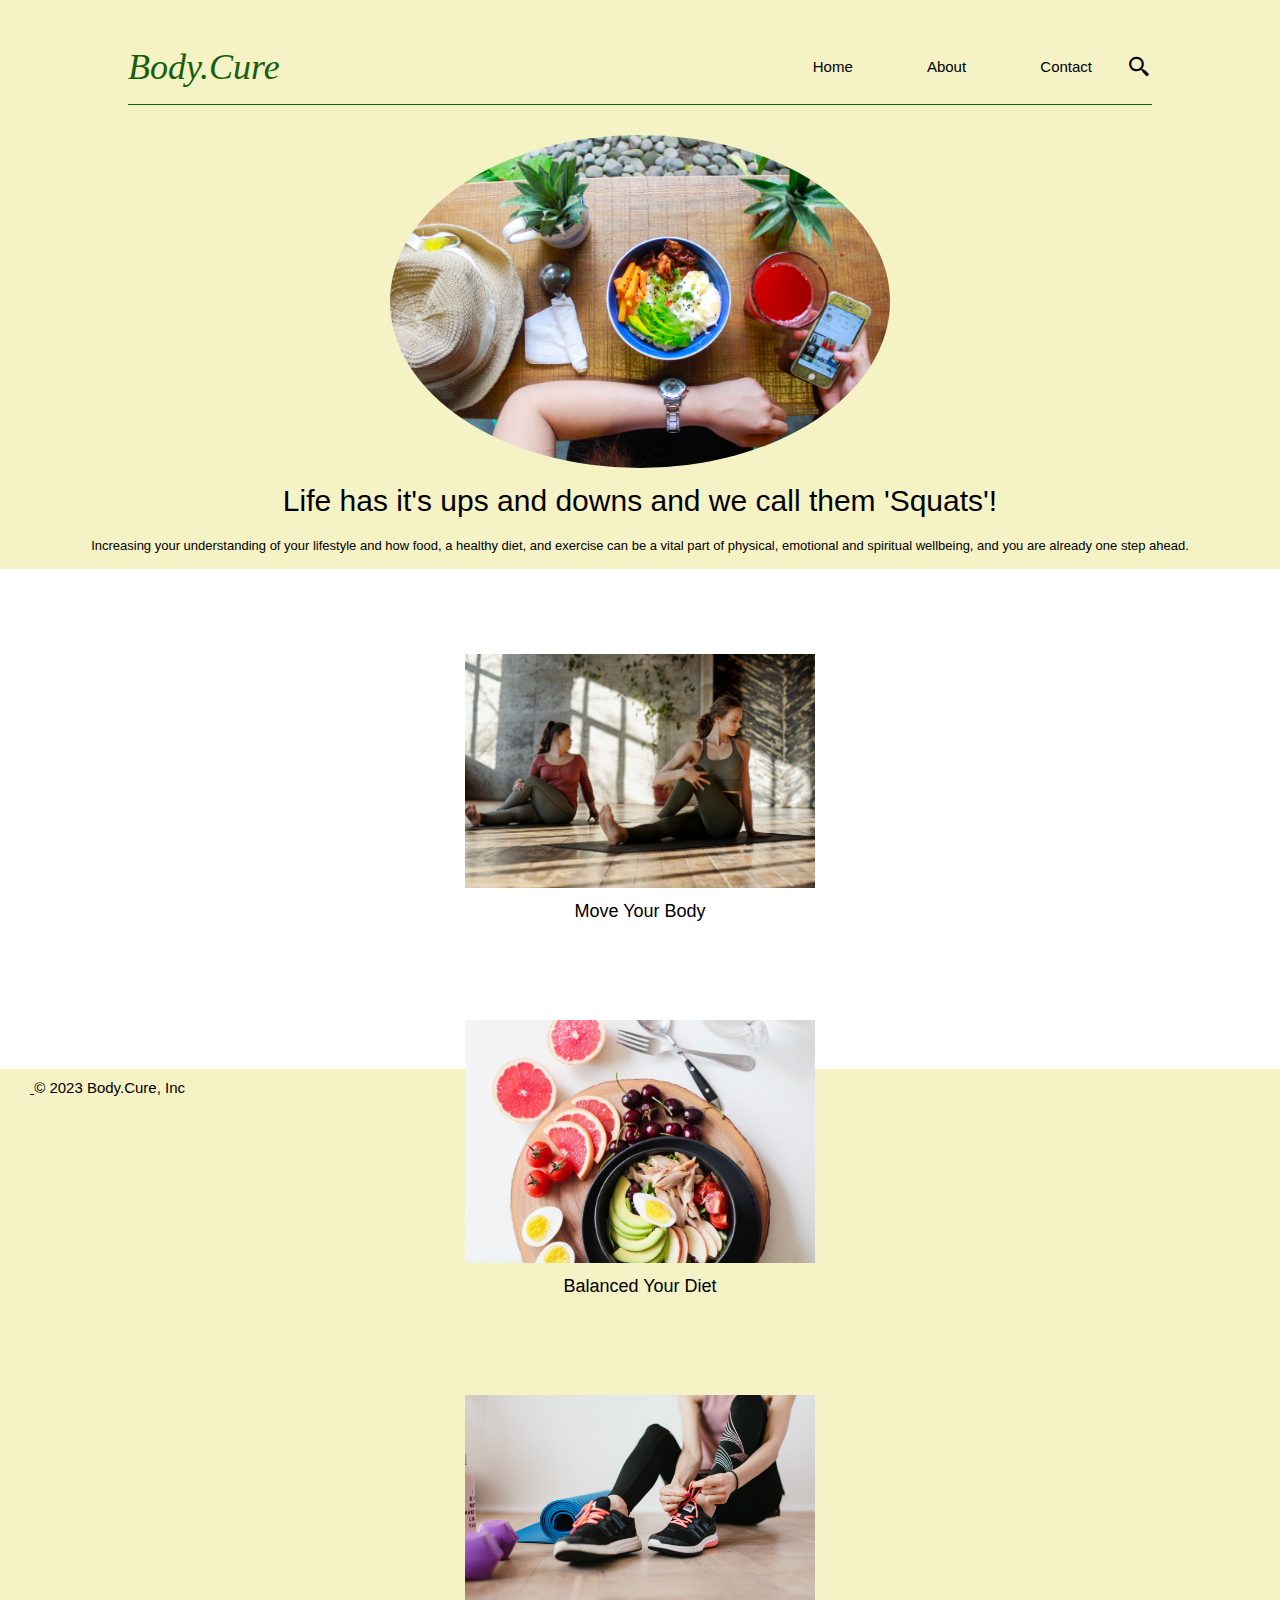
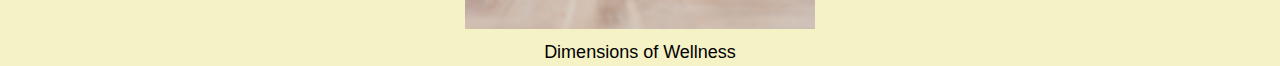
<file: index.html>
<!doctype html>
<html lang="en">
  <head>
    <meta charset="utf-8">
    <meta name="viewport" content="width=device-width, initial-scale=1">
    <title>Body.Cure-Your health and wellness starts here!</title>
    <link href="https://cdn.jsdelivr.net/npm/bootstrap@5.3.0/dist/css/bootstrap.min.css" rel="stylesheet" integrity="sha384-9ndCyUaIbzAi2FUVXJi0CjmCapSmO7SnpJef0486qhLnuZ2cdeRhO02iuK6FUUVM" crossorigin="anonymous">
    <link href="styles.css" rel="stylesheet">
    <link rel="stylesheet" href="https://www.w3schools.com/w3css/4/w3.css">
    <link href='https://unpkg.com/boxicons@2.1.4/css/boxicons.min.css' rel='stylesheet'>
  </head>
  <body>
    <script>
        function mySignUp()
        {
            window.location.href="signup.html";
        }
    </script>
    
    
   <!--header-->
    <div class="hero">
      <div class="navbar">
        <h1 style="font-family:Garamond;" ><i><span>Body.Cure</span></i></h1>
        <ul>
          <li><a href="#" >Home</a></li>
          <li><a href="#">About</a></li>
          <li><a href="#">Contact</a></li>
        </ul>
        <i class='bx bx-search-alt-2' id="search-icon"></i>
        
      </div>
    </div>   
    <!--header end-->



    <!--element start-->
    <div class="container-sm">
      <div class="w3-container w3-center w3-animate-left">
    <div class="row flex-lg-row-reverse align-items-center g-5 py-5">
      <div class="col-10 col-sm-8 col-lg-6">
        <img src="pictures\pexels-destiawan-nur-agustra-1034940.jpg" class="w3-circle" alt="Bootstrap Themes" width="500" height="300" loading="lazy" style="max-width: 100%; height: auto;">
      </div>
      <div class="col-lg-6">
        <h2 class="display-6 fw-bold text-body-emphasis lh-1 mb-3">Life has it's ups and downs and we call them 'Squats'!</h2>
        <p>Increasing your understanding of your lifestyle and how food, a healthy diet, 
          and exercise can be a vital part of physical, emotional and spiritual wellbeing, and you are already one step ahead.</p>
      </div> 
      </div>
    </div>
    </div>
    <!--element end-->

    <!--card start-->
    
    <div class="cards">
    <div class="row row-cols-2 row-cols-md-3 g-2" align="center">
        <div class="col">
          <div class="card">
            <img src="pictures\pexels-cliff-booth-4056723.jpg" class="card-img-top" alt="..." style="max-width: 100%; height: auto;">
            <div class="card-body">
              <h5 class="card-title">Move Your Body</h5>
             </div>
          </div>
        </div>
        <div class="col">
          <div class="card">
            <img src="pictures\pexels-jane-doan-936611.jpg" class="card-img-top" alt="..." style="max-width: 100%; height: auto;">
            <div class="card-body">
              <h5 class="card-title">Balanced Your Diet</h5>
            </div>
          </div>
        </div>
        <div class="col">
          <div class="card">
            <img src="pictures\pexels-karolina-grabowska-4498553.jpg" class="card-img-top" alt="..." style="max-width: 100%; height: auto;">
            <div class="card-body">
              <h5 class="card-title">Dimensions of Wellness</h5>
            </div>
          </div>
        </div>
      </div>
    </div>
   
    <!--card end-->

   

    <!--footer start-->
    <div class="container">
      <footer class="d-flex flex-wrap justify-content-between align-items-center py-3 my-4 border-top">
        <div class="col-md-4 d-flex align-items-center">
          <a href="/" class="mb-3 me-2 mb-md-0 text-body-secondary text-decoration-none lh-1">
            <svg class="bi" width="30" height="24"><use xlink:href="#bootstrap"></use></svg>
          </a>
          <span class="mb-3 mb-md-0 text-body-secondary" >© 2023 Body.Cure, Inc</span>
        </div>
        
      </footer>
    </div>
    <!--footer end-->
    <script src="https://cdn.jsdelivr.net/npm/bootstrap@5.3.0/dist/js/bootstrap.bundle.min.js" integrity="sha384-geWF76RCwLtnZ8qwWowPQNguL3RmwHVBC9FhGdlKrxdiJJigb/j/68SIy3Te4Bkz" crossorigin="anonymous"></script>
  </body>
</html>
</file>
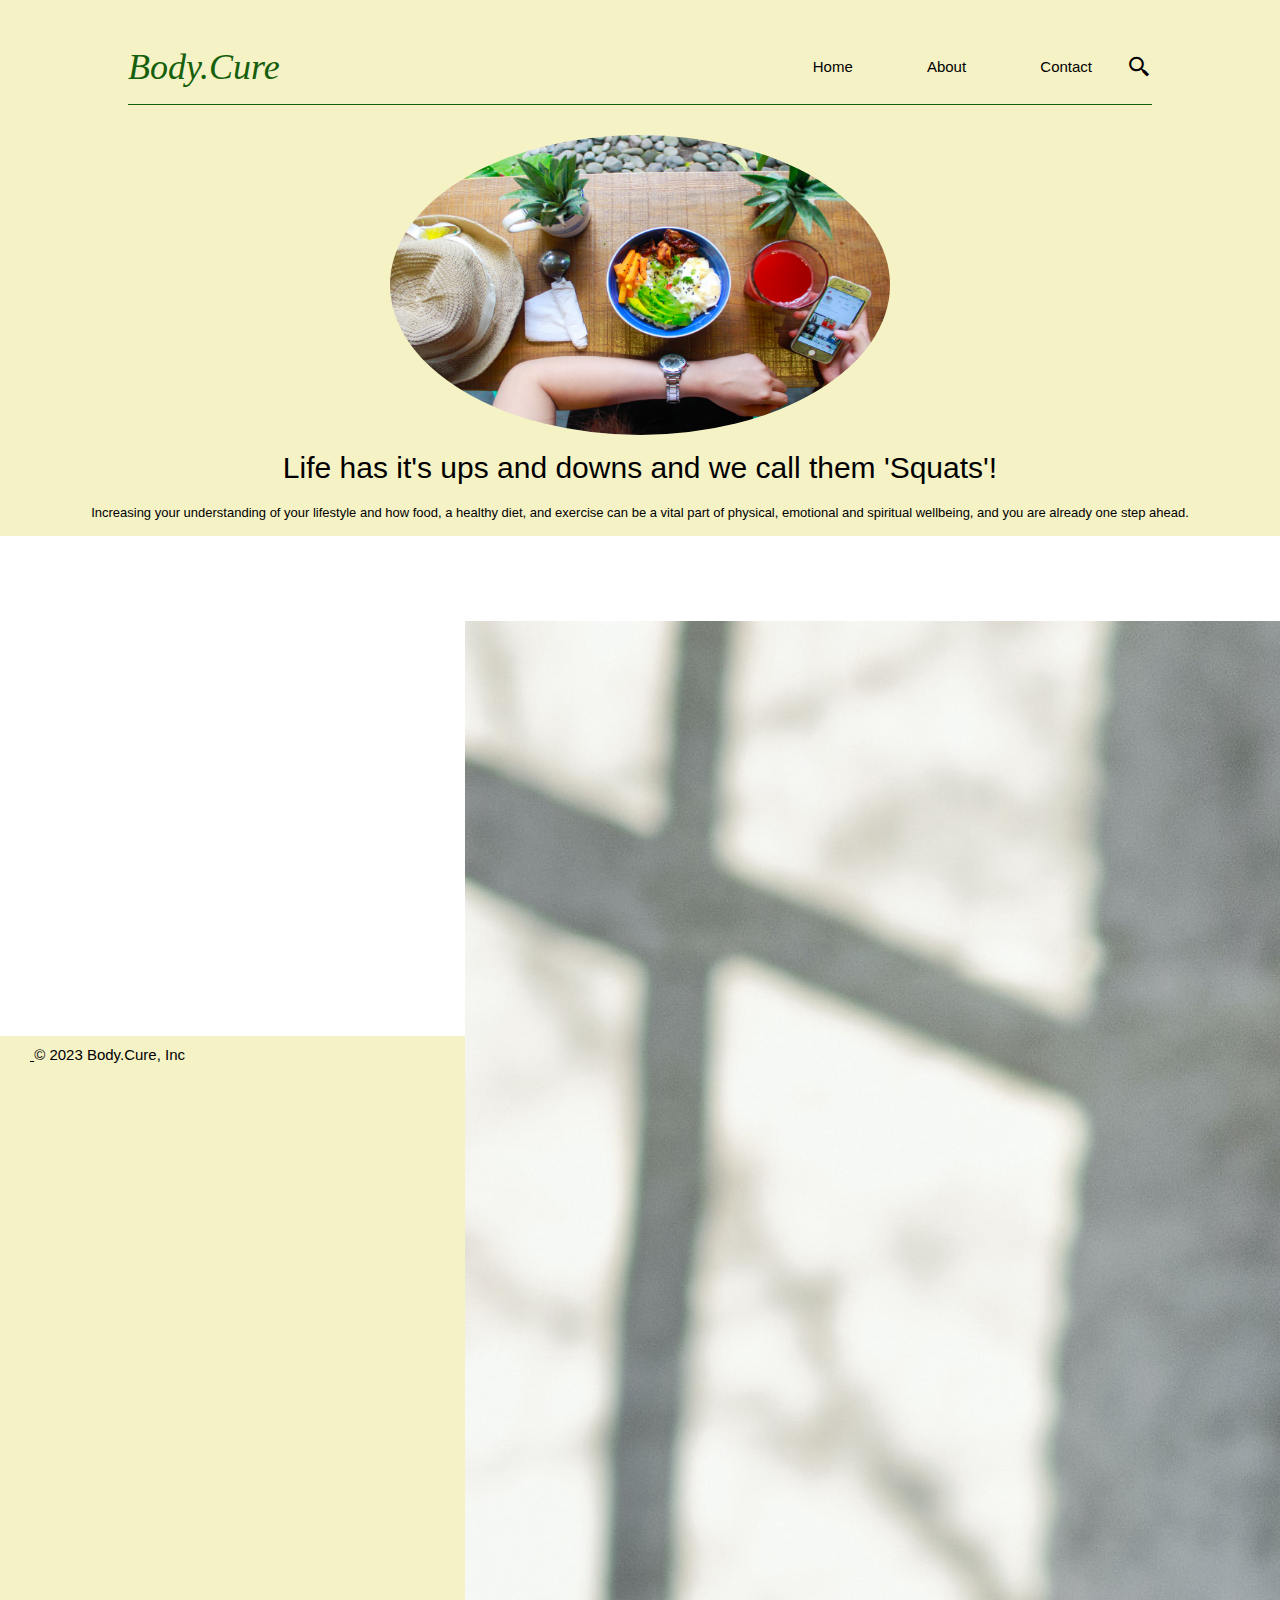
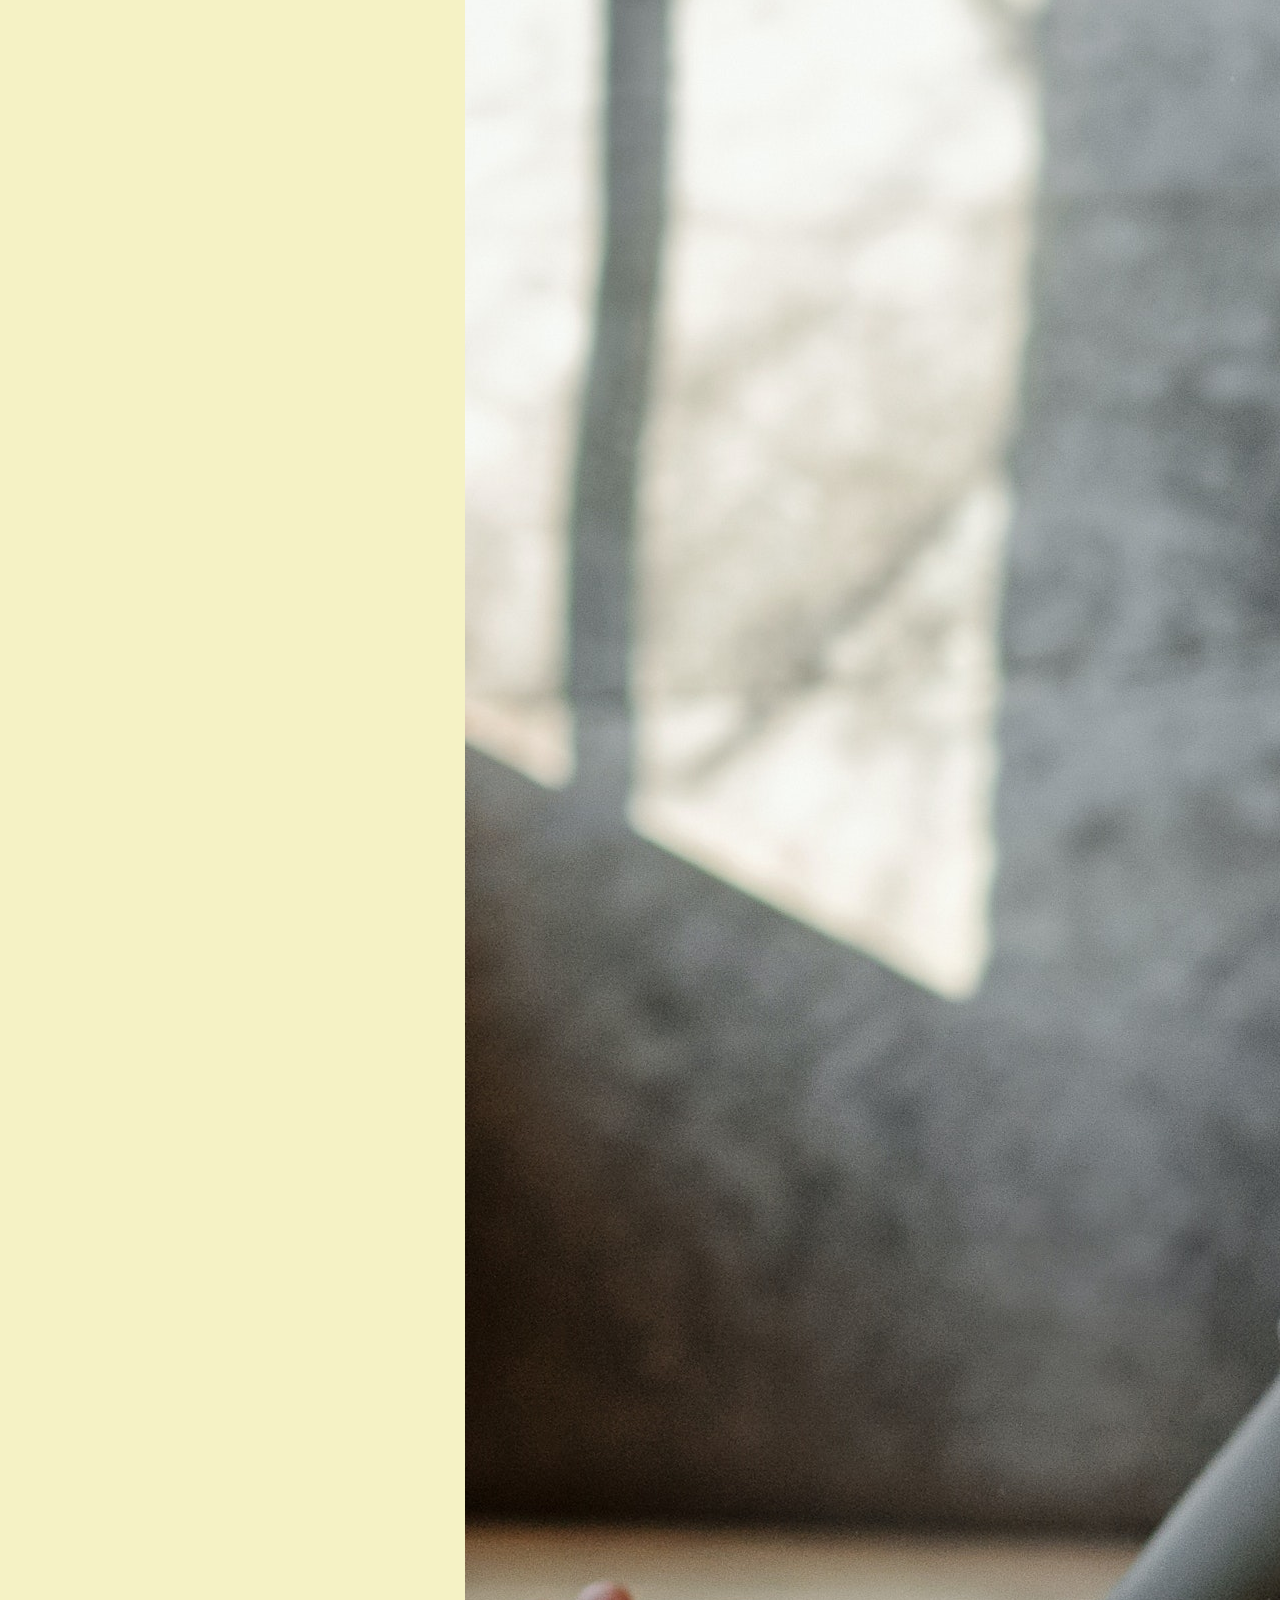
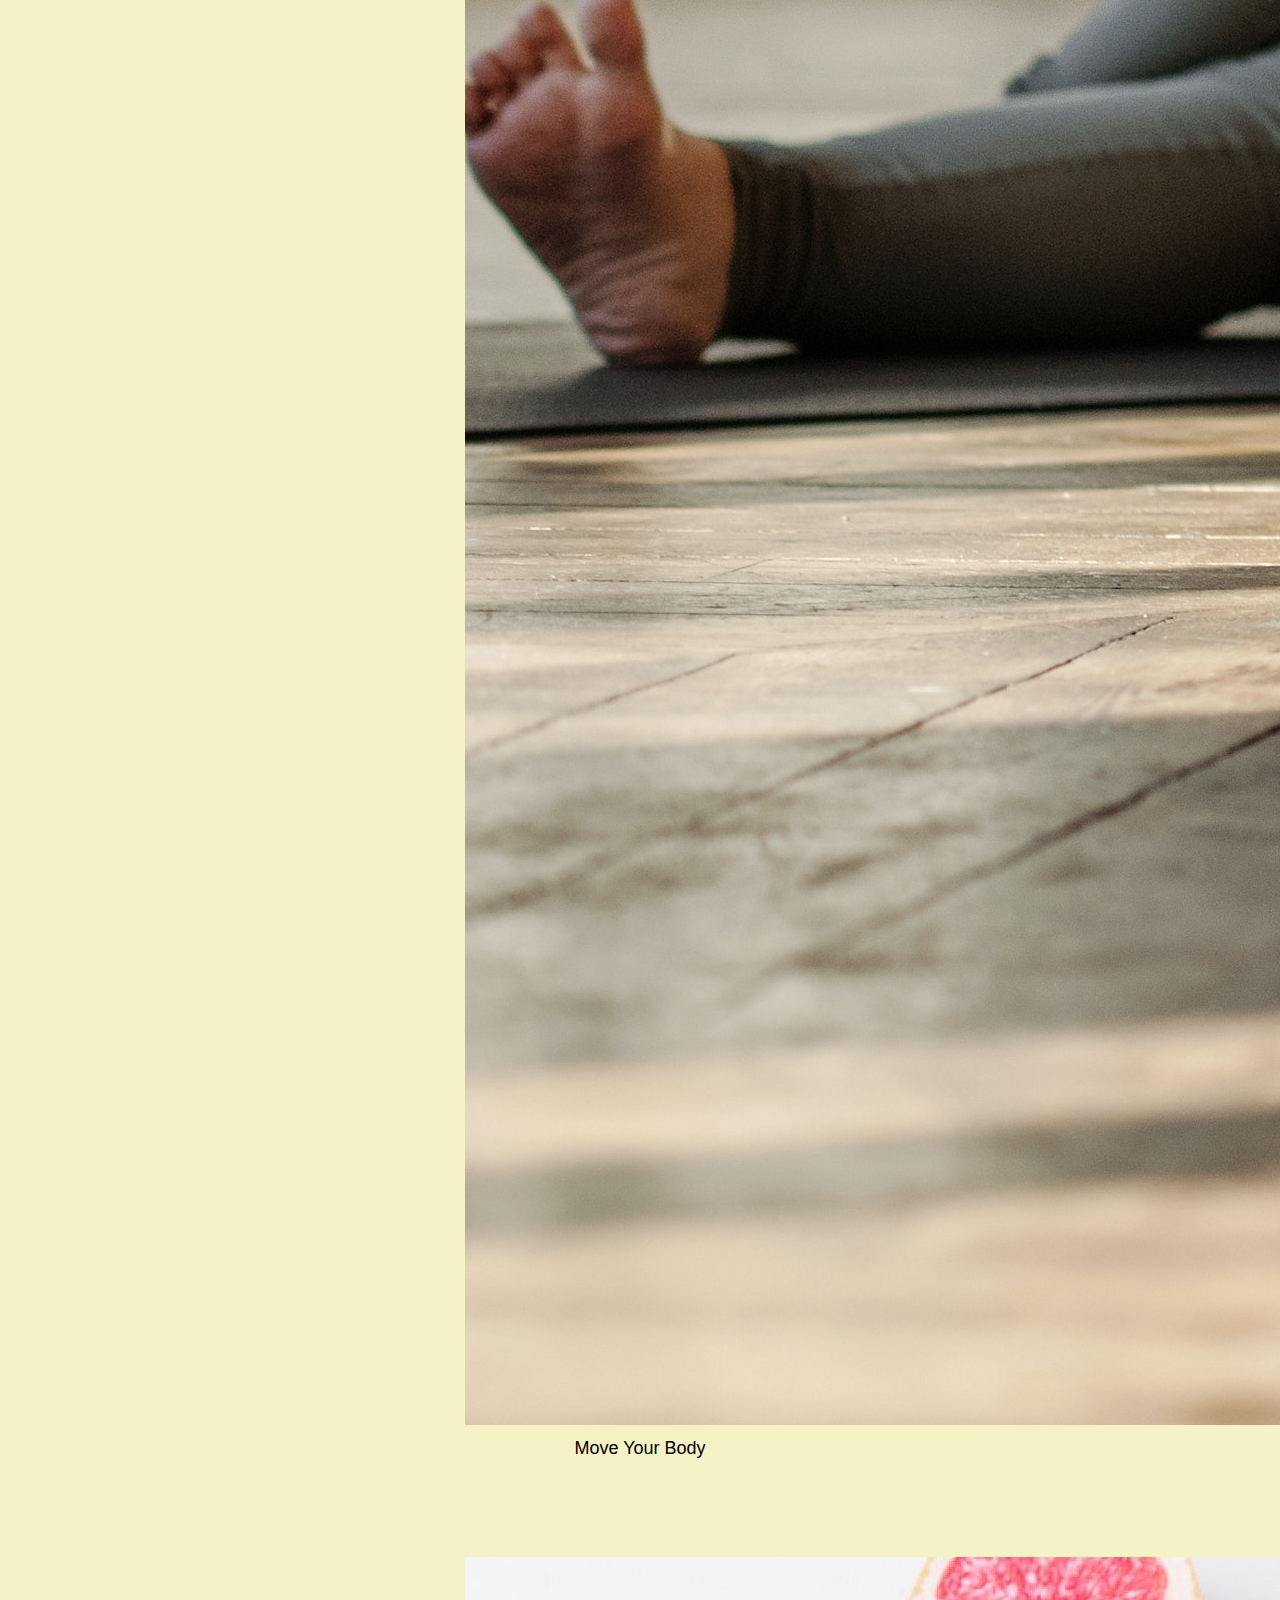
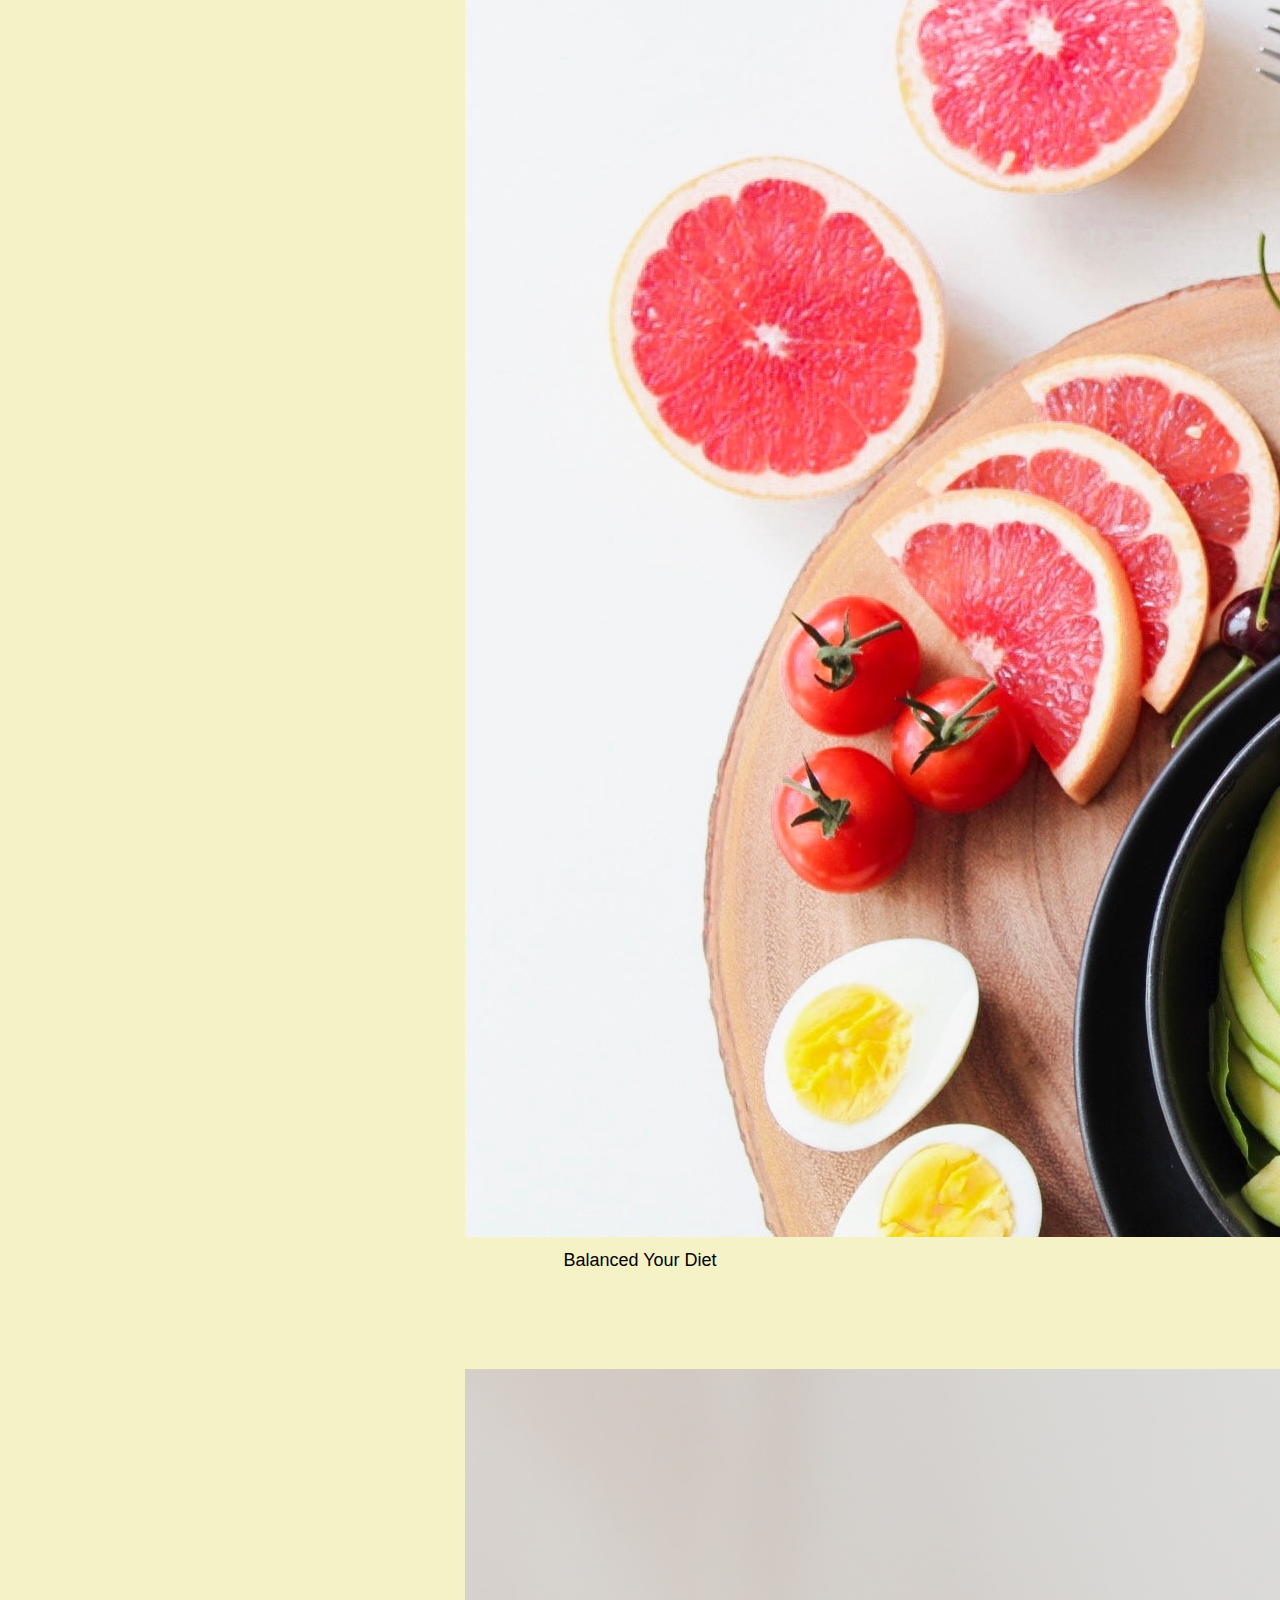
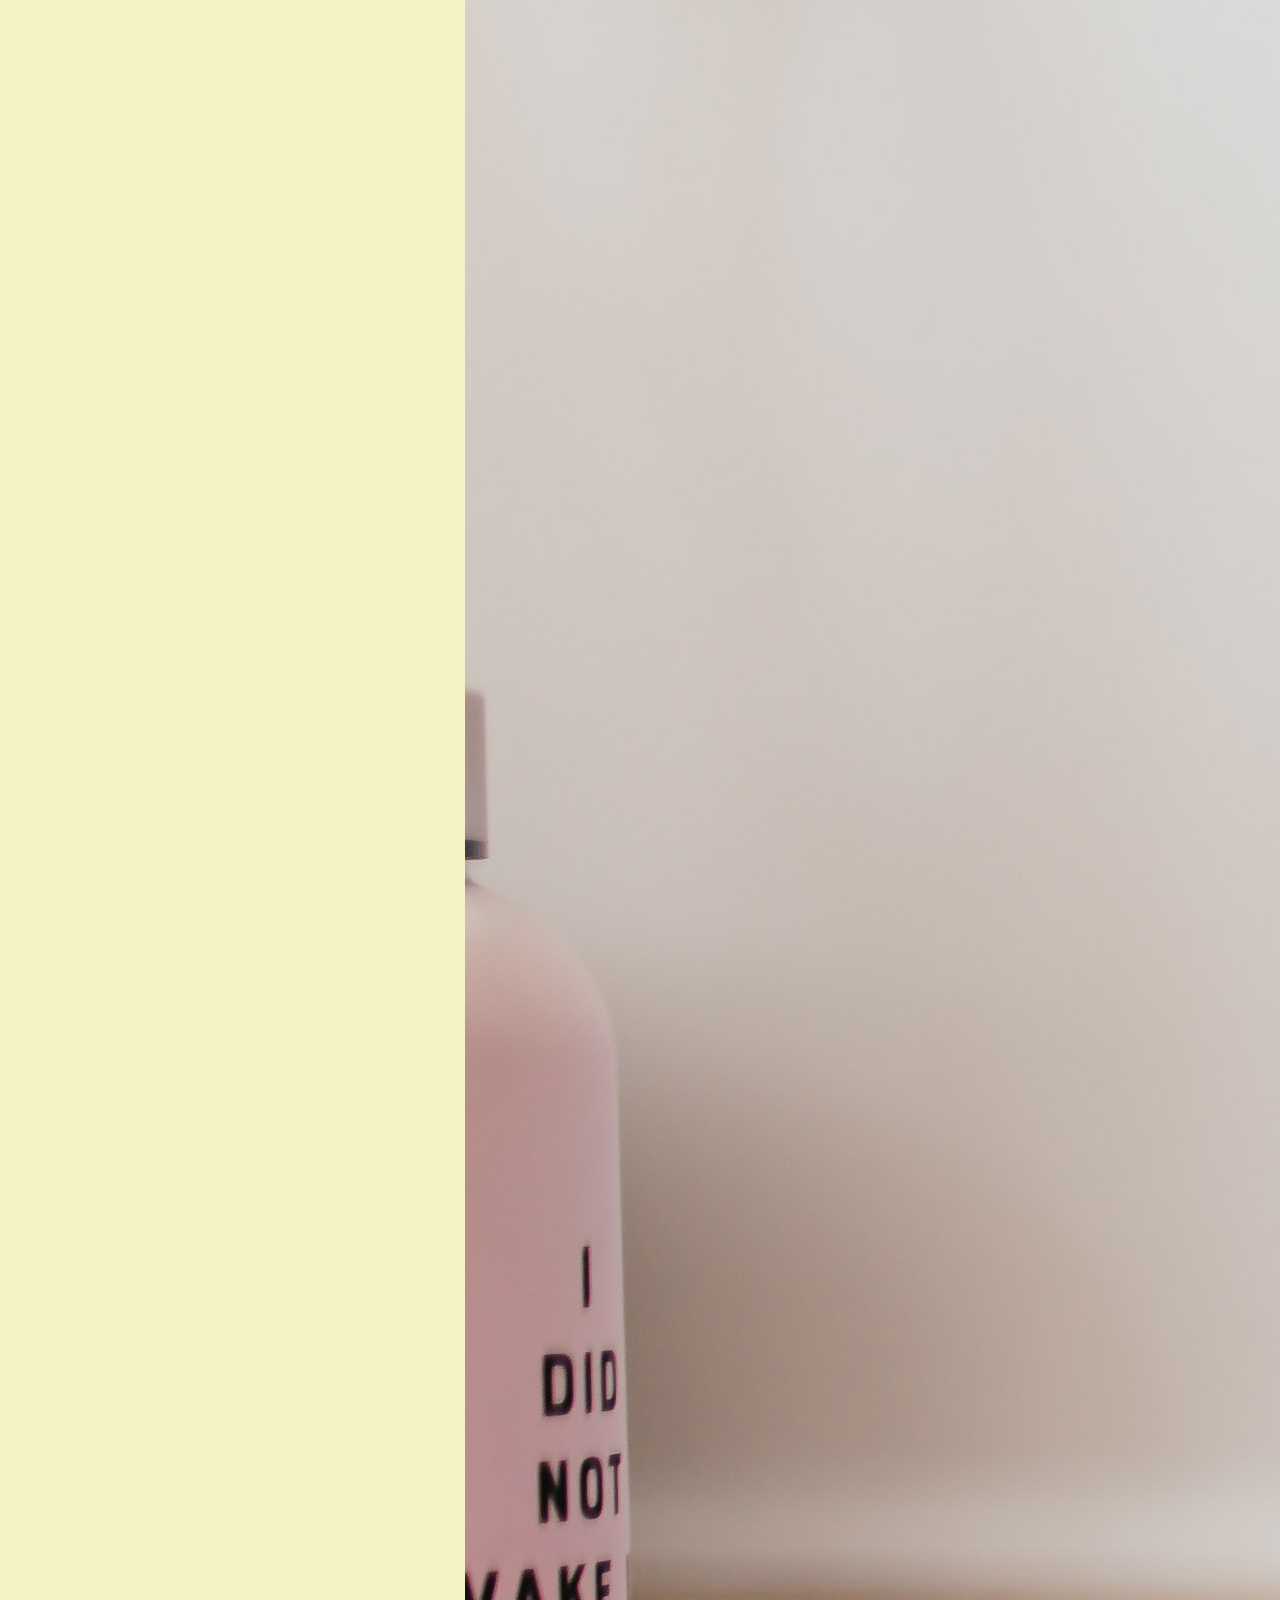
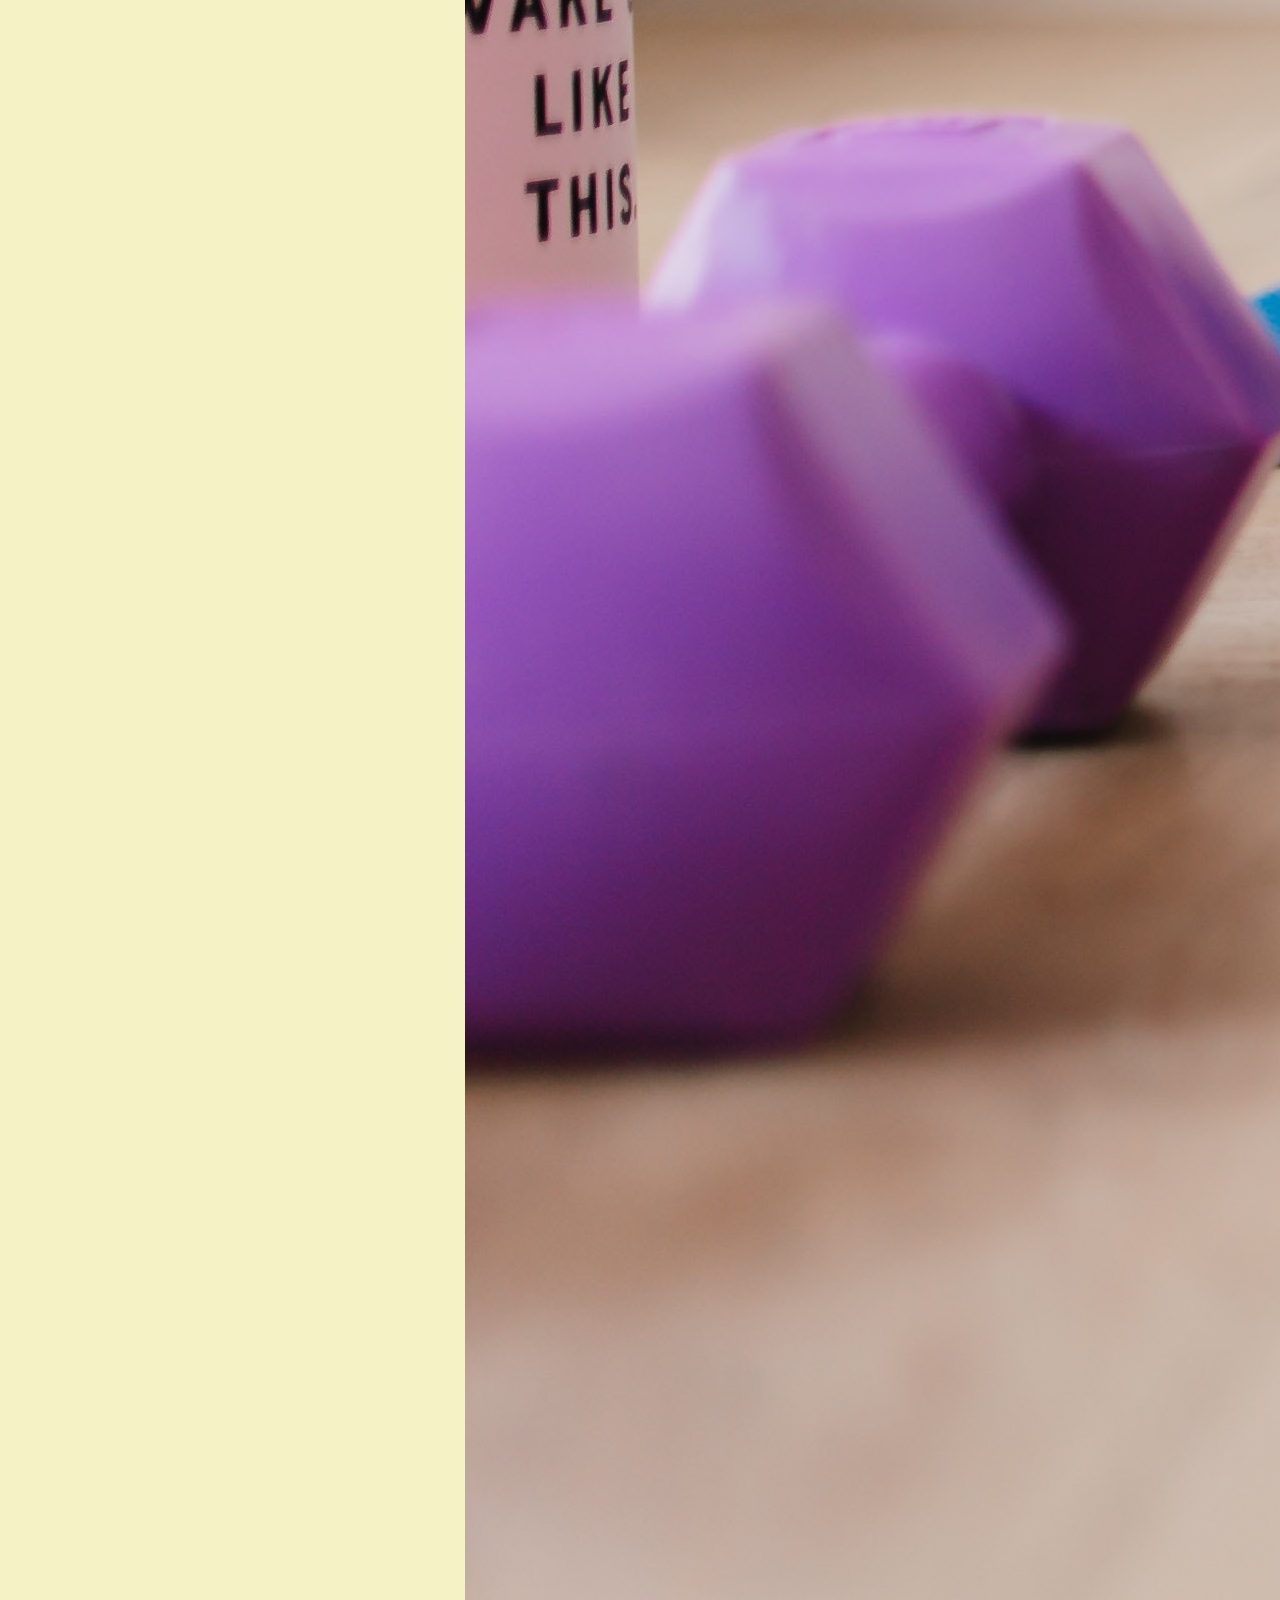
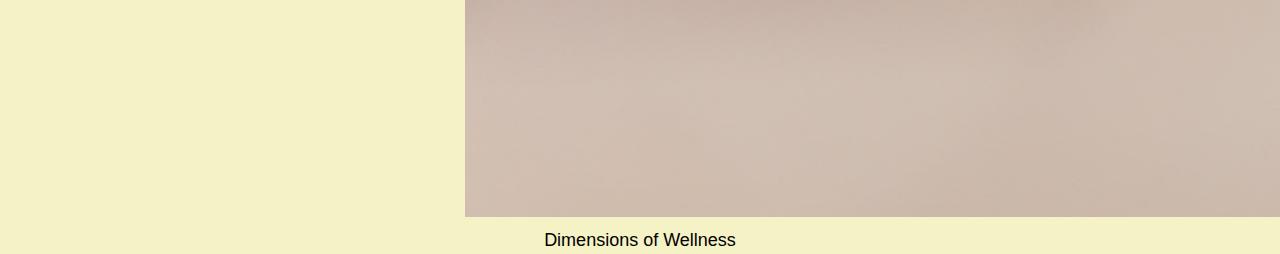
<file: main.html>
<!doctype html>
<html lang="en">
  <head>
    <meta charset="utf-8">
    <meta name="viewport" content="width=device-width, initial-scale=1">
    <title>Bootstrap demo</title>
    <link href="https://cdn.jsdelivr.net/npm/bootstrap@5.3.0/dist/css/bootstrap.min.css" rel="stylesheet" integrity="sha384-9ndCyUaIbzAi2FUVXJi0CjmCapSmO7SnpJef0486qhLnuZ2cdeRhO02iuK6FUUVM" crossorigin="anonymous">
    <link href="styles.css" rel="stylesheet">
    <link rel="stylesheet" href="https://www.w3schools.com/w3css/4/w3.css">
    <link href='https://unpkg.com/boxicons@2.1.4/css/boxicons.min.css' rel='stylesheet'>
  </head>
  <body>
    <script>
        function mySignUp()
        {
            window.location.href="signup.html";
        }
    </script>
    
    
   <!--header-->
    <div class="hero">
      <div class="navbar">
        <h1 style="font-family:Garamond;" ><i><span>Body.Cure</span></i></h1>
        <ul>
          <li><a href="#" >Home</a></li>
          <li><a href="#">About</a></li>
          <li><a href="#">Contact</a></li>
        </ul>
        <i class='bx bx-search-alt-2' id="search-icon"></i>
        
      </div>
    </div>   
    <!--header end-->



    <!--element start-->
    <div class="container-sm">
      <div class="w3-container w3-center w3-animate-left">
    <div class="row flex-lg-row-reverse align-items-center g-5 py-5">
      <div class="col-10 col-sm-8 col-lg-6">
        <img src="pexels-destiawan-nur-agustra-1034940.jpg" class="w3-circle" alt="Bootstrap Themes" width="500" height="300" loading="lazy">
      </div>
      <div class="col-lg-6">
        <h2 class="display-6 fw-bold text-body-emphasis lh-1 mb-3">Life has it's ups and downs and we call them 'Squats'!</h2>
        <p>Increasing your understanding of your lifestyle and how food, a healthy diet, 
          and exercise can be a vital part of physical, emotional and spiritual wellbeing, and you are already one step ahead.</p>
      </div> 
      </div>
    </div>
    </div>
    <!--element end-->

    <!--card start-->
    
    <div class="cards">
    <div class="row row-cols-2 row-cols-md-3 g-2" align="center">
        <div class="col">
          <div class="card">
            <img src="pexels-cliff-booth-4056723.jpg" class="card-img-top" alt="...">
            <div class="card-body">
              <h5 class="card-title">Move Your Body</h5>
             </div>
          </div>
        </div>
        <div class="col">
          <div class="card">
            <img src="pexels-jane-doan-936611.jpg" class="card-img-top" alt="...">
            <div class="card-body">
              <h5 class="card-title">Balanced Your Diet</h5>
            </div>
          </div>
        </div>
        <div class="col">
          <div class="card">
            <img src="pexels-karolina-grabowska-4498553.jpg" class="card-img-top" alt="...">
            <div class="card-body">
              <h5 class="card-title">Dimensions of Wellness</h5>
            </div>
          </div>
        </div>
      </div>
    </div>
   
    <!--card end-->

   

    <!--footer start-->
    <div class="container">
      <footer class="d-flex flex-wrap justify-content-between align-items-center py-3 my-4 border-top">
        <div class="col-md-4 d-flex align-items-center">
          <a href="/" class="mb-3 me-2 mb-md-0 text-body-secondary text-decoration-none lh-1">
            <svg class="bi" width="30" height="24"><use xlink:href="#bootstrap"></use></svg>
          </a>
          <span class="mb-3 mb-md-0 text-body-secondary" >© 2023 Body.Cure, Inc</span>
        </div>
        
      </footer>
    </div>
    <!--footer end-->
    <script src="https://cdn.jsdelivr.net/npm/bootstrap@5.3.0/dist/js/bootstrap.bundle.min.js" integrity="sha384-geWF76RCwLtnZ8qwWowPQNguL3RmwHVBC9FhGdlKrxdiJJigb/j/68SIy3Te4Bkz" crossorigin="anonymous"></script>
  </body>
</html>
</file>
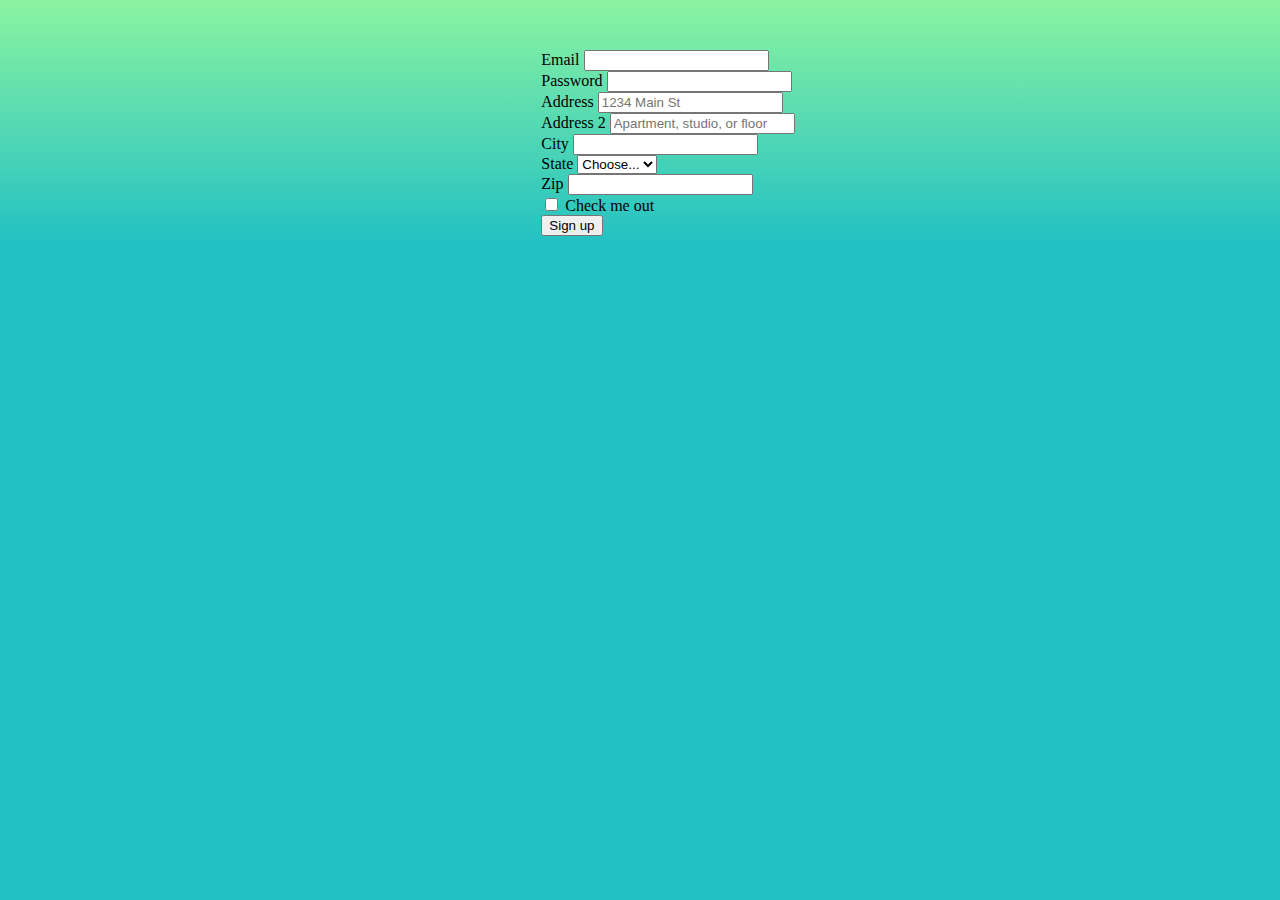
<file: signup.html>
<!doctype html>
<html lang="en">
  <head>
    <meta charset="utf-8">
    <meta name="viewport" content="width=device-width, initial-scale=1">
    <title>Bootstrap demo</title>
    <link href="https://cdn.jsdelivr.net/npm/bootstrap@5.3.0/dist/css/bootstrap.min.css" rel="stylesheet" integrity="sha384-9ndCyUaIbzAi2FUVXJi0CjmCapSmO7SnpJef0486qhLnuZ2cdeRhO02iuK6FUUVM" crossorigin="anonymous">
    <link href="signup.css" rel="stylesheet">
  </head>
  <body>
    
    <!--login-->
    <div class="form-center">
    <form class="row g-3">
        <div class="col-md-6">
          <label for="inputEmail4" class="form-label">Email</label>
          <input type="email" class="form-control" id="inputEmail4">
        </div>
        <div class="col-md-6">
          <label for="inputPassword4" class="form-label">Password</label>
          <input type="password" class="form-control" id="inputPassword4">
        </div>
        <div class="col-12">
          <label for="inputAddress" class="form-label">Address</label>
          <input type="text" class="form-control" id="inputAddress" placeholder="1234 Main St">
        </div>
        <div class="col-12">
          <label for="inputAddress2" class="form-label">Address 2</label>
          <input type="text" class="form-control" id="inputAddress2" placeholder="Apartment, studio, or floor">
        </div>
        <div class="col-md-6">
          <label for="inputCity" class="form-label">City</label>
          <input type="text" class="form-control" id="inputCity">
        </div>
        <div class="col-md-4">
          <label for="inputState" class="form-label">State</label>
          <select id="inputState" class="form-select">
            <option selected>Choose...</option>
            <option>...</option>
          </select>
        </div>
        <div class="col-md-2">
          <label for="inputZip" class="form-label">Zip</label>
          <input type="text" class="form-control" id="inputZip">
        </div>
        <div class="col-12">
          <div class="form-check">
            <input class="form-check-input" type="checkbox" id="gridCheck">
            <label class="form-check-label" for="gridCheck">
              Check me out
            </label>
          </div>
        </div>
        <div class="col-12">
          <button type="submit" class="btn btn-primary">Sign up</button>
        </div>
      </form>
    </div>
    <!--login end-->
    <script src="https://cdn.jsdelivr.net/npm/bootstrap@5.3.0/dist/js/bootstrap.bundle.min.js" integrity="sha384-geWF76RCwLtnZ8qwWowPQNguL3RmwHVBC9FhGdlKrxdiJJigb/j/68SIy3Te4Bkz" crossorigin="anonymous"></script>
  </body>
</html>
</file>
<file: styles.css>
body {
    background-color:   #f5f2c5;
}

h1
 {color: #165f0c;
 
}

.card{
    height: auto;
    width: 350px;
}

p{
    font-size: small;
}

.hero{
    width: 80%;
    margin: auto;
}

.navbar{
    margin: 30px auto;
    display: flex;
    align-items: center;
    border-bottom: 1px solid #165f0c;
    
   
}


ul{
    flex: 1;
    text-align: right;
}

ul li{
    display: inline-block;
    list-style: none;
    margin: 0 25px;
}

ul li a{
    text-decoration: none;
    color: black;
    padding: 0 10px;
    position: relative;
}

ul li a::after{
    content: '';
    width: 0;
    height: 10px;
    background: #165f0c;
    position: absolute;
    left: 50%;
    transform: translateX(-50%);
    top: -50px;
    transition: 0.5s;
}

ul li a:hover:after{
width: 100%;

}



.cards{
    background-color: white;
    height: 500px;
}

.col{
padding-top: 85px;
}

#search-icon{
    font-size: 25px;
    cursor: pointer;
}
</file>
<file: signup.css>
body
{
background: rgb(34,193,195);
background-image: linear-gradient(0deg, rgba(34, 193, 195, 1) 0%, rgb(138, 243, 161) 100%);
background-repeat: no-repeat;
background-size: cover;
height: 100%;
width: 50%;
overflow: hidden;
vertical-align: center;

.form-center{
display: flex;
justify-content: center;
width: 400px;
margin-left: 460px;
margin-top: 50px;
}
.btn btn-primary
{
    background-color: rgb(13, 58, 7);
    
}
}
</file>
